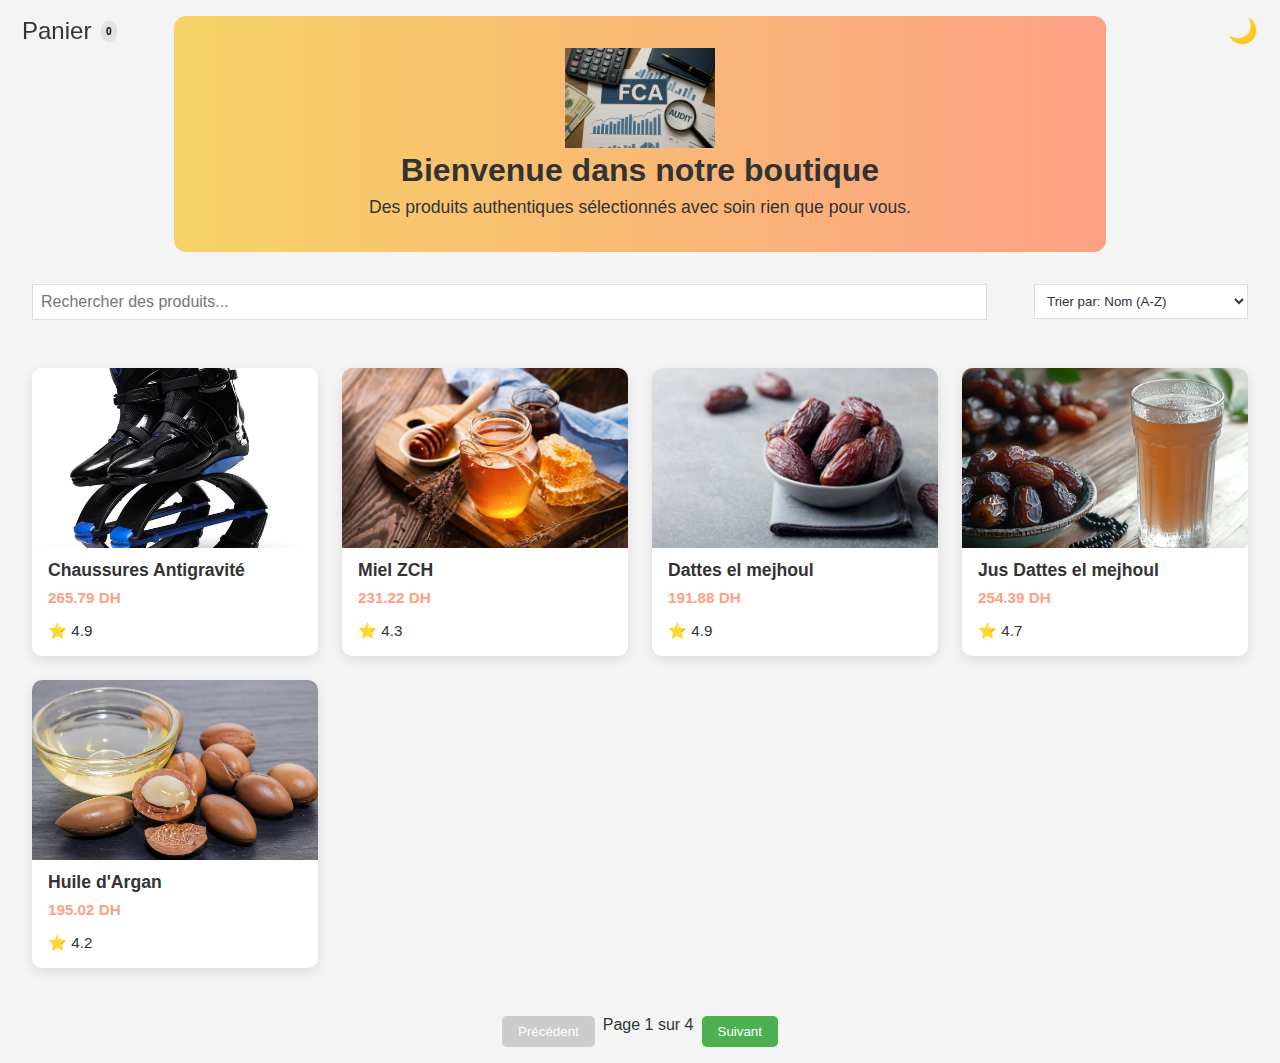
<file: index.html>
<!DOCTYPE html>
<html lang="fr">
<head>
  <title>FCA Shop FEG</title>
  <link rel="icon" alt="FCA Shop Logo" type="image/png" href="images/fca-icon.png" width="150" height="auto" >
  <meta charset="UTF-8" />
  <meta name="viewport" content="width=device-width, initial-scale=1.0"/>
  <meta name="description" content="Achetez des produits incroyables à des prix équitables.">
  <meta property="og:title" content="FCA Shop">
  <meta property="og:description" content="Achetez des produits incroyables à des prix équitables.">
  <meta property="og:url" content="https://ousax.github.io">
  <link href="style.css" rel="stylesheet">
</head>
<body class="light-mode"><script>alert(Date());console.log(222224)</script>
  <button class="toggle-btn" id="modeToggleBtn" aria-label="Toggle dark mode">🌙</button>
  <button onclick="DisplaySum()" class="panierBtn">Panier</button><strong onclick="DisplaySum()" style="font-size: 10px; cursor: pointer;" id="numberItemsCart">0</strong></button>
  <header class="site-header">
  <a href="index.html">
    <img src="images/fca-icon.png" alt="FCA Shop Logo" width="150" height="auto">
  </a>
    <h1>Bienvenue dans notre boutique</h1>
    <p>Des produits authentiques sélectionnés avec soin rien que pour vous.</p>
  </header>
  <div class="controls">
    <div class="search-bar">
      <input type="text" id="searchInput" placeholder="Rechercher des produits...">
    </div>
    <div class="sort-options">
      <select id="sortSelect">
        <option value="name-asc">Trier par: Nom (A-Z)</option>
        <option value="name-desc">Trier par: Nom (Z-A)</option>
        <option value="price-asc">Trier par: Prix (Croissant)</option>
        <option value="price-desc">Trier par: Prix (Décroissant)</option>
        <option value="rating-asc">Trier par: Note (Croissante)</option>
        <option value="rating-desc">Trier par: Note (Décroissante)</option>
      </select>
    </div>
  </div>
  <div id="product-list"></div>
  <div class="pagination">
    <button id="prevPage" disabled>Précédent</button>
    <span id="pageInfo">Page 1</span>
    <button id="nextPage">Suivant</button>
  </div>
  <div class="modal" id="productModal">
    <div class="modal-content">
      <button class="close-modal" id="closeModal">&times;</button>
      <div class="modal-image-container" id="modalImageContainer"></div>
      <div class="gallery-nav" id="galleryNav"></div>
      <h2 id="modalName"></h2>
      <p id="modalPrice"></p>
      <p id="modalRating"></p>
      <div class="modal-description" id="modalDescription"></div>
      <div class="modal-actions">
        <button class="modal-btn modal-btn-primary" id="modalOrderBtn">Commander ce produit</button>
        <button class="modal-btn modal-btn-secondary" id="modalAddToCart">Ajouter au panier</button>
      </div>
    </div>
  </div>
  <div class="toast" id="toastNotification"></div>
  <div class="ShowCartItems" id="ShowCartITEMS"></div>
  <script src="script.js"></script>
</body>
</html>
</file>
<file: style.css>
:root {
      --primary-color: #f6d365;
      --secondary-color: #fda085;
      --text-color: #333;
      --bg-color: #f4f4f4;
      --card-bg: white;
      --shadow-color: rgba(0, 0, 0, 0.1);
      --hover-shadow-color: rgba(0, 0, 0, 0.15);
      --button-bg: #4CAF50;
      --button-hover: #45a049;
      --button-secondary: #2196F3;
      --button-secondary-hover: #0b7dda;
      --transition-speed: 0.3s;
    }

    .dark-mode {
      --primary-color: #2c3e50;
      --secondary-color: #4ca1af;
      --text-color: #e0e0e0;
      --bg-color: #121212;
      --card-bg: #1e1e1e;
      --shadow-color: rgba(0, 0, 0, 0.3);
      --hover-shadow-color: rgba(0, 0, 0, 0.4);
      --button-bg: #388E3C;
      --button-hover: #2E7D32;
      --button-secondary: #1976D2;
      --button-secondary-hover: #1565C0;
    }

    body {
      background-color: var(--bg-color);
      color: var(--text-color);
      font-family: Arial, sans-serif;
      margin: 0;
      transition: background-color var(--transition-speed), color var(--transition-speed);
      
    }

    .toggle-btn {
      position: fixed;
      top: 1rem;
      right: 1rem;
      background: transparent;
      border: none;
      font-size: 1.5rem;
      cursor: pointer;
      z-index: 1000;
      transition: transform 0.3s ease;
    }

    .toggle-btn:hover {
      transform: scale(1.1);
    }
    .panierBtn{ /*button du panier*/ 
      background-color: var(--bg-color); /*pour le dark mode*/
      color: var(--text-color); /*pour le dark mode*/
      position: fixed;
      top: 1rem;
      left: 1rem;
      background: transparent;
      border: none;
      font-size: 1.5rem;
      cursor: pointer;
      z-index: 1000;
      transition: transform 0.3s ease;
    }
    .panierBtn:hover {
      transform: scale(1.1);
    }
    #numberItemsCart{
      color: black;
      position: fixed;
      left: 6rem;
      background: transparent;
      border: none;
      font-size: 1.5rem;
      cursor: pointer;
      z-index: 1000;
      transition: transform 0.3s ease;
      border-radius: 10px;
      background-color: #e2e2e2;
      padding: 5px;
      margin: 5px;
    }
    #numberItemsCart:hover{
      top: 1rem;
    }
    
    .site-header {
      text-align: center;
      padding: 2rem 1rem 1rem;
      background: linear-gradient(to right, var(--primary-color), var(--secondary-color));
      color: var(--text-color);
      border-radius: 12px;
      margin: 1rem auto;
      max-width: 900px;
      transition: background var(--transition-speed);
    }

    .site-header h1 {
      margin: 0;
      font-size: 2rem;
      font-weight: bold;
    }

    .site-header p {
      margin-top: 0.5rem;
      font-size: 1.1rem;
    }

    .controls {
      display: flex;
      justify-content: space-between;
      align-items: center;
      padding: 1rem 2rem;
      flex-wrap: wrap;
      gap: 1rem;
    }

    .search-bar {
      flex-grow: 1;
      max-width: auto;
      
    }

    .search-bar input {
      width: 95%;
      padding: 0.5rem;
      /*border-radius: 20px;*/
      border: 1px solid #ddd;
      font-size: 1rem;
      transition: all var(--transition-speed);
      align-items: center;
    }

    .search-bar input:focus {
      outline: none;
      border-color: var(--button-bg);
      box-shadow: 0 0 5px rgba(76, 175, 80, 0.5);
    }

    .sort-options {
      display: flex;
      gap: 0.5rem;
    }

    .sort-options select {
      padding: 0.5rem;
      /*border-radius: 20px;*/
      border: 1px solid #ddd;
      background-color: var(--card-bg);
      color: var(--text-color);
    }

    #product-list {
      display: grid;
      grid-template-columns: repeat(auto-fill, minmax(250px, 1fr));
      gap: 1.5rem;
      padding: 2rem;
    }

    .product-card {
      background-color: var(--card-bg);
      border-radius: 10px;
      box-shadow: 0 4px 12px var(--shadow-color);
      overflow: hidden;
      transition: all var(--transition-speed);
      cursor: pointer;
      position: relative;
      transform: translateY(0);
      opacity: 1;
    }

    .product-card:hover {
      transform: translateY(-5px);
      box-shadow: 0 8px 20px var(--hover-shadow-color);
    }

    .product-image {
      width: 100%;
      height: 180px;
      object-fit: cover;
      transition: transform var(--transition-speed);
    }

    .product-card:hover .product-image {
      transform: scale(1.05);
    }

    .product-name {
      font-weight: bold;
      font-size: 1.1rem;
      padding: 0.5rem 1rem;
      color: var(--text-color);
    }

    .product-price,
    .product-rating {
      padding: 0 1rem 1rem;
      font-size: 0.95rem;
    }

    .product-price {
      font-weight: bold;
      color: var(--secondary-color);
    }

    .pagination {
      display: flex;
      justify-content: center;
      gap: 0.5rem;
      padding: 1rem;
    }

    .pagination button {
      padding: 0.5rem 1rem;
      border: none;
      border-radius: 5px;
      background-color: var(--button-bg);
      color: white;
      cursor: pointer;
      transition: background-color var(--transition-speed);
    }

    .pagination button:hover {
      background-color: var(--button-hover);
    }

    .pagination button.active {
      background-color: var(--secondary-color);
    }

    .pagination button:disabled {
      background-color: #cccccc;
      cursor: not-allowed;
    }

    /* Modal styles */
    .modal {
      display: none;
      position: fixed;
      top: 0;
      left: 0;
      width: 100%;
      height: 100%;
      background-color: rgba(0, 0, 0, 0.7);
      z-index: 1001;
      justify-content: center;
      align-items: center;
      opacity: 0;
      transition: opacity var(--transition-speed);
    }

    .modal.show {
      display: flex;
      opacity: 1;
    }

    .modal-content {
      background-color: var(--card-bg);
      border-radius: 10px;
      width: 80%;
      max-width: 700px;
      max-height: 90vh;
      overflow-y: auto;
      padding: 2rem;
      position: relative;
      transform: translateY(-20px);
      transition: transform var(--transition-speed);
    }

    .modal.show .modal-content {
      transform: translateY(0);
    }

    .close-modal {
      position: absolute;
      top: 1rem;
      right: 1rem;
      font-size: 1.5rem;
      cursor: pointer;
      background: none;
      border: none;
      color: var(--text-color);
    }

    .modal-image-container {
      position: relative;
      width: 100%;
      height: 300px;
      margin-bottom: 1rem;
      
    }

    .modal-image {
      position: absolute;
      width: 100%;
      height: 100%;
      object-fit: contain;
      opacity: 0;
      transition: opacity 0.5s ease;
      
    }

    .modal-image.active {
      opacity: 1;
      border-radius: 50px;
    }

    /* Gallery navigation */
    .gallery-nav {
      display: flex;
      justify-content: center;
      gap: 10px;
      margin-bottom: 1rem;
      
    }

    .gallery-dot {
      width: 12px;
      height: 12px;
      border-radius: 50%;
      background-color: #ccc;
      cursor: pointer;
      transition: background-color 0.3s;
    }

    .gallery-dot.active {
      background-color: var(--button-bg);
    }

    .modal-description {
      margin: 1rem 0;
      line-height: 1.6;
    }

    .modal-actions {
      display: flex;
      gap: 1rem;
      margin-top: 1.5rem;
    }

    .modal-btn {
      padding: 0.75rem 1.5rem;
      border: none;
      border-radius: 5px;
      font-weight: bold;
      cursor: pointer;
      transition: background-color var(--transition-speed);
      flex: 1;
      text-align: center;
    }

    .modal-btn-primary {
      background-color: var(--button-bg);
      color: white;
    }

    .modal-btn-primary:hover {
      background-color: var(--button-hover);
    }

    .modal-btn-secondary {
      background-color: var(--button-secondary);
      color: white;
    }

    .modal-btn-secondary:hover {
      background-color: var(--button-secondary-hover);
    }

    /* Toast notification */
    .toast {
      position: fixed;
      top: 20px;
      left: 50%;
      transform: translateX(-50%);
      background-color: var(--button-bg);
      color: white;
      padding: 12px 24px;
      border-radius: 4px;
      box-shadow: 0 2px 10px rgba(0, 0, 0, 0.2);
      z-index: 1000;
      display: none;
      animation: slideIn 0.3s, fadeOut 0.5s 2.5s forwards;
    }
    /*Commander form*/
    /* Checkout Modal Styles */
    /* passer la commande w 3mr fileds */
    #orderForm {
      margin-top: 20px;
      border: 1px solid #ccc;
      padding: 15px;
      max-width: 400px;
      background: #f9f9f9;
    }
    @keyframes slideIn {
      from { top: -50px; opacity: 0; }
      to { top: 20px; opacity: 1; }
    }

    @keyframes fadeOut {
      from { opacity: 1; }
      to { opacity: 0; }
    }

    /* Responsive design */
    @media (max-width: 768px) {
      #product-list {
        grid-template-columns: repeat(auto-fill, minmax(200px, 1fr));
      }

      .controls {
        flex-direction: column;
        align-items: stretch;
      }

      .search-bar {
        max-width: 100%;
      }

      .modal-content {
        width: 90%;
        padding: 1rem;
      }
      
      .modal-actions {
        flex-direction: column;
      }
      
      .modal-image-container {
        height: 250px;
      }
    }

    @media (max-width: 480px) {
      #product-list {
        grid-template-columns: 1fr;
      }

      .site-header h1 {
        font-size: 1.5rem;
      }
      
      .modal-image-container {
        height: 200px;
      }
    }
</file>
